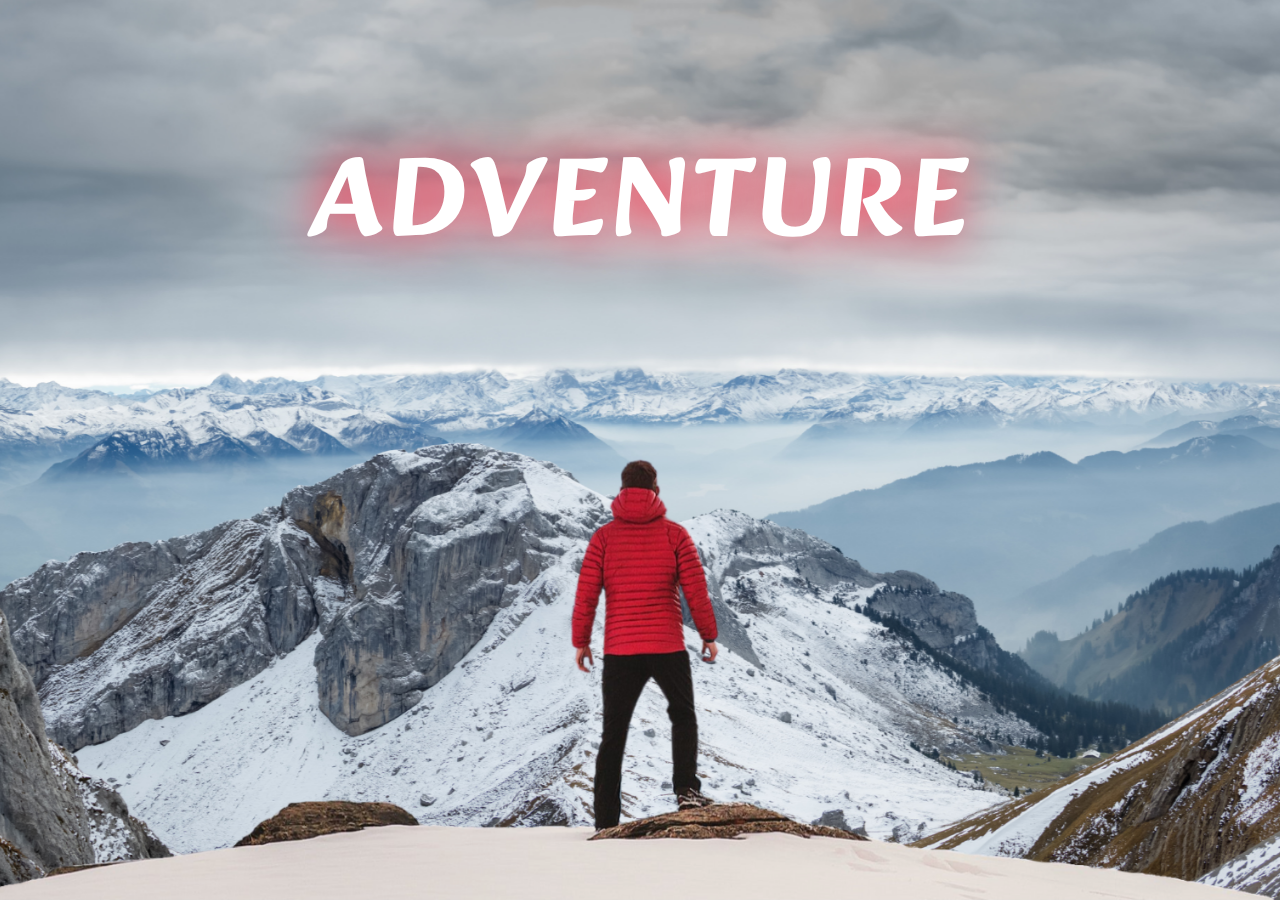
<file: index.html>
<!DOCTYPE html>
<html lang="en">
<head>
    <meta charset="UTF-8">
    <meta http-equiv="X-UA-Compatible" content="IE=edge">
    <meta name="viewport" content="width=device-width, initial-scale=1.0">
    <link rel="preconnect" href="https://fonts.googleapis.com">
    <link rel="preconnect" href="https://fonts.gstatic.com" crossorigin>
    <link href="https://fonts.googleapis.com/css2?family=Alkatra:wght@500&display=swap" rel="stylesheet">
    <link rel="icon" type="image/x-icon"  href="./assets/3.png">
    <link rel="stylesheet" href="styles.css">
    <title>Parallax website</title>
</head>
<body>
    <div id="wrapper">

        <div class="container">
            <img src="./assets/background.png" class="background">
            <img src="./assets/foreground.png" class="foreground">
            <h1>ADVENTURE</h1>
        </div>
        <section>
            <h2 class="secheading">Adventure time!</h2>
            <p class="text">Lorem ipsum, dolor sit amet consectetur adipisicing elit. Qui officiis architecto animi quaerat
                asperiores deleniti odio earum beatae blanditiis quisquam, explicabo magni? Lorem ipsum dolor sit
                amet consectetur adipisicing elit. Porro voluptas officia facere sint minima! Iusto unde dolore
                repellendus inventore quia veritatis fugit.
                <br> <br>
                Lorem ipsum dolor sit amet consectetur adipisicing elit. Consequuntur dicta rem cupiditate dolorem id
                nihil veniam, accusantium impedit distinctio voluptatibus voluptate. Quibusdam tempora obcaecati
                saepe illum. Ipsa vero tempora similique minus odio dolorem necessitatibus sunt nihil, natus quam
                asperiores quasi quisquam in blanditiis eaque placeat dignissimos quod facere pariatur. Rem, ut
                nesciunt!
            </p>
            <div class="bg bg1">
                <h2 class="desc">BIKING</h2>
            </div>
            <p class="text">Lorem ipsum, dolor sit amet consectetur adipisicing elit. Qui officiis architecto animi quaerat
                asperiores deleniti odio earum beatae blanditiis quisquam, explicabo magni? Lorem ipsum dolor sit
                amet consectetur adipisicing elit. Porro voluptas officia facere sint minima! Iusto unde dolore
                repellendus inventore quia veritatis fugit.
                <br> <br>
                Lorem ipsum dolor sit amet consectetur adipisicing elit. Consequuntur dicta rem cupiditate dolorem id
                nihil veniam, accusantium impedit distinctio voluptatibus voluptate. Quibusdam tempora obcaecati
                saepe illum. Ipsa vero tempora similique minus odio dolorem necessitatibus sunt nihil, natus quam
                asperiores quasi quisquam in blanditiis eaque placeat dignissimos quod facere pariatur. Rem, ut
                nesciunt!
            </p>
            <div class="bg bg2">
                <h2 class="desc">PARA GLIDING</h2>
            </div>
            <p class="text">Lorem ipsum, dolor sit amet consectetur adipisicing elit. Qui officiis architecto animi quaerat
                asperiores deleniti odio earum beatae blanditiis quisquam, explicabo magni? Lorem ipsum dolor sit
                amet consectetur adipisicing elit. Porro voluptas officia facere sint minima! Iusto unde dolore
                repellendus inventore quia veritatis fugit.
                <br> <br>
                Lorem ipsum dolor sit amet consectetur adipisicing elit. Consequuntur dicta rem cupiditate dolorem id
                nihil veniam, accusantium impedit distinctio voluptatibus voluptate. Quibusdam tempora obcaecati
                saepe illum. Ipsa vero tempora similique minus odio dolorem necessitatibus sunt nihil, natus quam
                asperiores quasi quisquam in blanditiis eaque placeat dignissimos quod facere pariatur. Rem, ut
                nesciunt!
            </p>
            <div class="bg bg3">
                <h2 class="desc">SURFING</h2>
            </div>
            <p class="text">Lorem ipsum, dolor sit amet consectetur adipisicing elit. Qui officiis architecto animi quaerat
                asperiores deleniti odio earum beatae blanditiis quisquam, explicabo magni? Lorem ipsum dolor sit
                amet consectetur adipisicing elit. Porro voluptas officia facere sint minima! Iusto unde dolore
                repellendus inventore quia veritatis fugit.
                <br> <br>
                Lorem ipsum dolor sit amet consectetur adipisicing elit. Consequuntur dicta rem cupiditate dolorem id
                nihil veniam, accusantium impedit distinctio voluptatibus voluptate. Quibusdam tempora obcaecati
                saepe illum. Ipsa vero tempora similique minus odio dolorem necessitatibus sunt nihil, natus quam
                asperiores quasi quisquam in blanditiis eaque placeat dignissimos quod facere pariatur. Rem, ut
                nesciunt!
            </p>
        </section>
    </div>
</body>
</html>
</file>
<file: styles.css>
*{
    margin: 0;
    padding: 0;
    box-sizing: border-box;
}
#wrapper{
    height: 100vh;
    overflow-x: hidden;
    overflow-y: auto;
    perspective: 10px;
}
.container{
    position: relative;
    height: 100%;
    display: flex;
    align-items: center;
    justify-content: center;
    transform-style: preserve-3d;
    z-index: -1;
}
.background{
    transform: translateZ(-40px) scale(5.1);
}
.foreground{
    transform: translateZ(-20px) scale(3) ;
}
.background, .foreground{
    position: absolute;
    height: 100%;
    width: 100%;
    object-fit: cover;
    z-index: -1;
}
h1{
    position: absolute;
    top: 7rem;
    color: white;
    font-family: 'Alkatra', cursive;
    letter-spacing: 4px;
    font-size: 7rem;
    text-shadow: 0 0 50px rgb(255,24,56,1);
}
section{
    color: white;
    background-color: rgb(45, 45, 45);
    padding: 5rem 0;
}
.bg{
    position: relative;
    width: 100%;
    background-attachment: fixed;
    background-position: center;
    background-size: cover;
    height: 500px;
}
.secheading{
    font-size: 4rem;
    padding: 0 10rem;
}
.text{
    font-size:1.2rem ;
    margin: 3rem 0;
    padding:0 10rem ;
}
.desc{
    position: absolute;
    background-color: white;
    padding: 0.5rem 2.5rem;
    color: black;
    top:50%;
    left:50% ;
    font-weight: 900;
    font-size: 3rem;
    transform: translateX(-50%)  translateY(-50%);
}
.bg1{
    background-image: url(./assets/sport-1.jpg);
}
.bg2{
    background-image: url(./assets/sport-2.jpg);
}
.bg3{
    background-image: url(./assets/sport-3.jpg);
}
</file>
